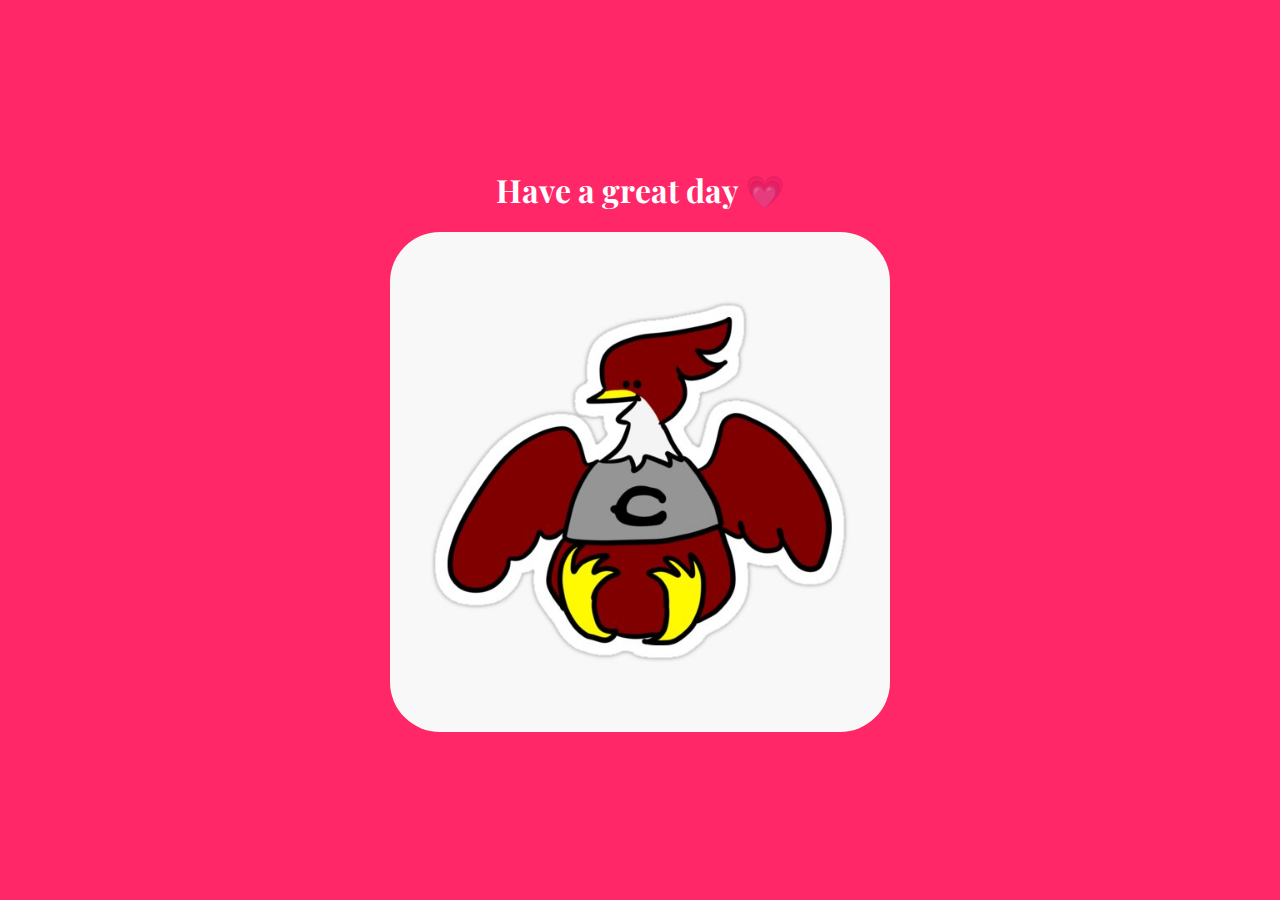
<file: great-day.html>
<!DOCTYPE html>
<html lang="en">
<head>
    <meta charset="UTF-8">
    <meta name="viewport" content="width=device-width, initial-scale=1.0">
    <title>&lt;3></title>
    <link rel="stylesheet" href="style.css">
</head>
<body>
    <div class="great-day">
        <h1>Have a great day 💗</h1>
        <img src="fenix.png" alt="uchicago phoenix">
    </div>
</body>
</html>
</file>
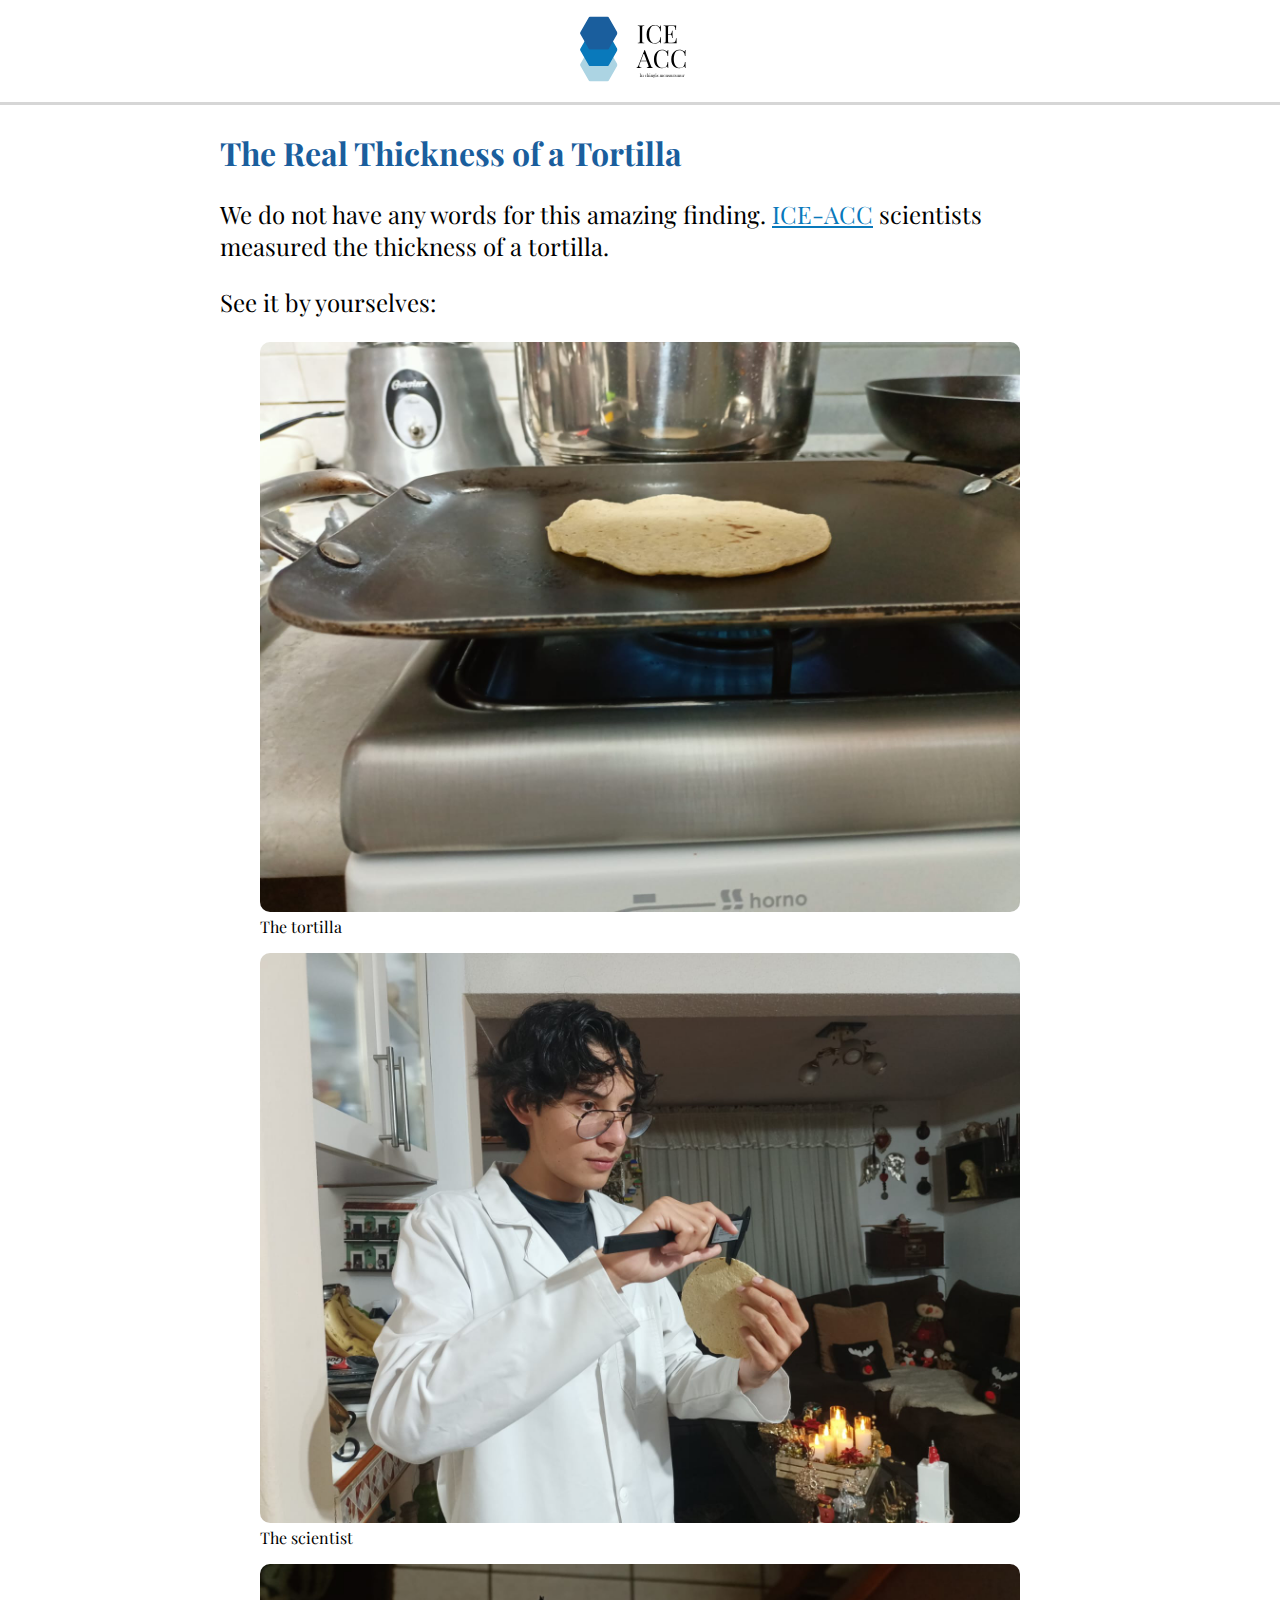
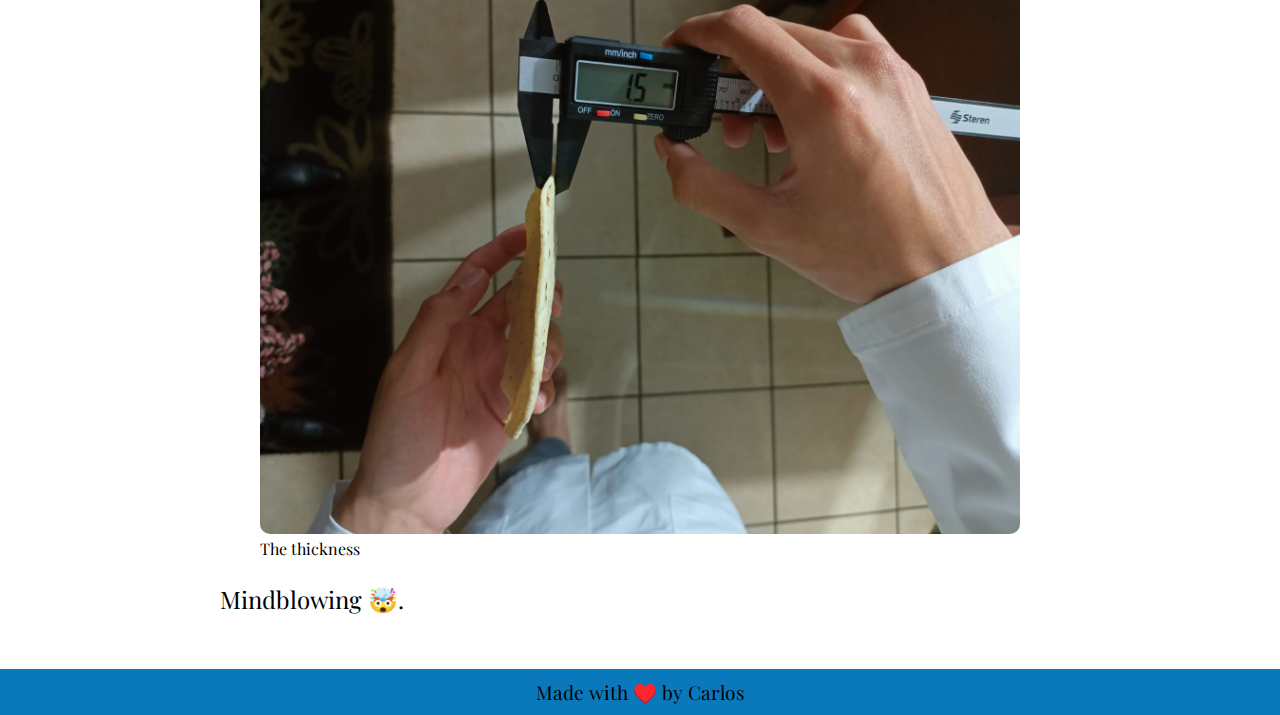
<file: thickness-of-a-tortilla.html>
<!DOCTYPE html>
<html lang="en">
<head>
    <meta charset="UTF-8">
    <meta name="viewport" content="width=device-width, initial-scale=1.0">
    <title>Thickness of a tortilla</title>
    <link rel="stylesheet" href="style.css">
</head>
<body>
    <nav>
        <a href="index.html">
            <div class="nav-logo-container">
                <img src="logo.svg" alt="" class="nav-logo">
            </div>
        </a>
    </nav>
    <main>
        <section class="article" style="margin-top: 80px;">
            <h1>The Real Thickness of a Tortilla</h1>
            <p>We do not have any words for this amazing finding. <a href="index.html">ICE-ACC</a> scientists measured the thickness of a tortilla.</p>
            <p>See it by yourselves:</p>
            <figure>
                <img src="tortillaonjeto.jpg" alt="tortilla">
                <figcaption>The tortilla</figcaption>
            </figure>
            <figure>
                <img src="midiending.jpg" alt="tortilla">
                <figcaption>The scientist</figcaption>
            </figure>
            <figure>
                <img src="thickness.jpg" alt="tortilla">
                <figcaption>The thickness</figcaption>
            </figure>
            <p>Mindblowing 🤯.</p>
        </section>

        <footer>
            <p>Made with ♥️ by Carlos </p>
        </footer>
    </main>
</body>
</html>
</file>
<file: style.css>
@import url('https://fonts.googleapis.com/css2?family=Playfair+Display:ital,wght@0,400..900;1,400..900&display=swap');
*{
    box-sizing: border-box;
    font-family: "Playfair Display", serif ;
}
body,html{
    margin: 0;
    padding: 0;
}
p{
    font-size: 1.5em;
}
a{
    color: #0979bb;
}
nav{
    width: 100%;
    border-bottom: 3px solid #00000029;
    display: flex;
    align-items: center;
    justify-content: center;
    padding: 15px;
    position: fixed;
    top: 0;
    background-color: #fff;
    margin-bottom: 100px;
}
.nav-logo-container{
    width: 20vw;
    max-width: 120px;
}
.nav-logo{
    width: 100%;
}
section{
    min-height: 100vh;
    padding: 30px;
}
.us{
    background-color: #acd4e37d;
    display: flex;
    justify-content: center;
    align-items: center;
    text-align: center;
    padding: 30px;
}
h1{
    color: #000;
    font-family: "Playfair Display", serif;
}
.us-caption{
    font-size: 2.5em;
    color: #1a5e9d;
    max-width: 700px;
    margin-bottom: 50px;
}
.action-btn{
    font-size: 1.5em;
    background-color: #0979bb;
    padding: 10px 30px;
    color: #fff;
    text-decoration: none;
    border-radius: 100vh;
    border: solid 3px transparent;
    transition: border ease .7s;

}
.action-btn:hover{
    border: solid 3px #fff;
}
.large-image-container{
    width: 100%;
    max-width: 100vw;
}
.large-image{
    width: 100%;
    border-radius: 10px;
}
.image-carlos{
    width: 100%;
    max-width: 500px;
    border-radius: 10px;
}
.flex2{
    display: flex;
    justify-content: center;
    align-items: center;
}
.flex2--item{
    flex: 1;
    padding: 5px;
}
.quote{
    font-size: 3em;
    text-align: center;
}
footer{
    width: 100%;
    background-color: #0979bb;
    padding: 10px;
}
footer p{
    margin: 0;
    text-align: center;
    font-size: 1.2em;
}
.article{
    width: 100%;
    max-width: 900px;
    margin: 0 auto;
}
.article h1{
    font-size: 2em;
    color: #1a5e9d;
}
.article img{
    width: 100%;
    border-radius: 10px;
}
@media screen and (max-width: 767px){
    .flex2{
        flex-direction: column;
    }
    .quote{
        font-size: 2em;
    }
    .phrase{
        flex-direction: column-reverse;
    }
}



/*GREAT DAY*/
.great-day{
    height: 100vh;
    background-color: #ff2768;
    display: flex;
    justify-content: center;
    align-items: center;
    flex-direction: column;
    padding: 40px;
}
.great-day h1{
    margin-top: 0;
    color: #fff;
}
.great-day img{
    width: 100%;
    max-width: 500px;
    border-radius: 50px ;
}
</file>
